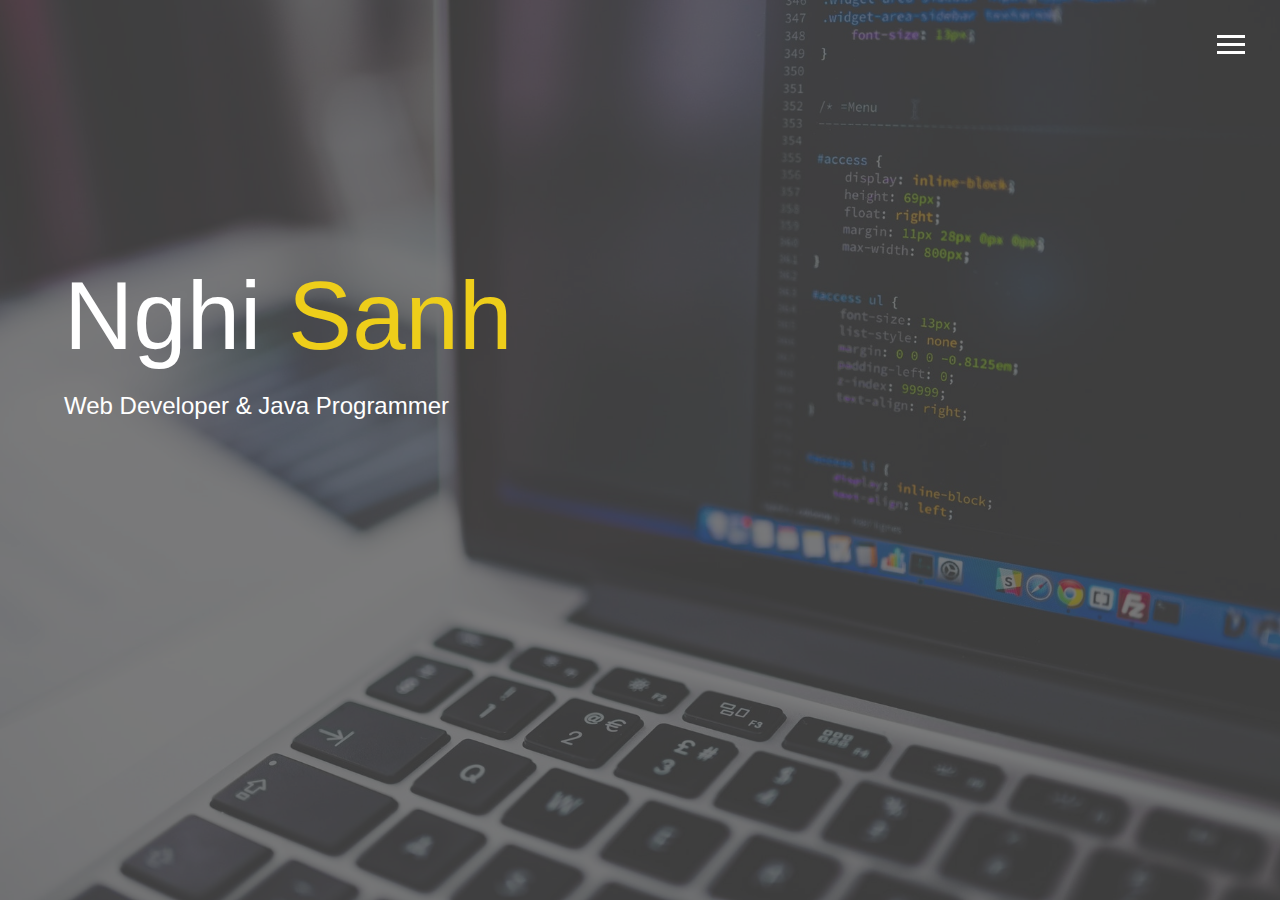
<file: index.html>
<!DOCTYPE html>
<html lang="en">

<head>
  <meta charset="UTF-8" />
  <meta name="viewport" content="width=device-width, initial-scale=1.0" />
  <meta http-equiv="X-UA-Compatible" content="ie=edge" />
  <title>Nghi Sanh | Portfolio</title>
  <link rel="stylesheet" href="style.css" />
  <link rel="stylesheet" href="https://use.fontawesome.com/releases/v5.5.0/css/all.css" integrity="sha384-B4dIYHKNBt8Bc12p+WXckhzcICo0wtJAoU8YZTY5qE0Id1GSseTk6S+L3BlXeVIU"
    crossorigin="anonymous" />
</head>

<body id="bg-img">
  <div class="overlay"></div>
  <header>
    <div class="hamburger">
      <div class="hamburger-line"></div>
      <div class="hamburger-line"></div>
      <div class="hamburger-line"></div>
    </div>

    <nav class="menu">
      <div class="menu-branding">
        <div class="portrait"></div>
      </div>
      <ul class="menu-nav">
        <li class="nav-item">
          <a href="index.html" class="nav-link">Home</a>
        </li>
        <li class="nav-item">
          <a href="about.html" class="nav-link">About Me</a>
        </li>
        <li class="nav-item"><a href="work.html" class="nav-link">Work</a></li>
        <li class="nav-item"><a href="contact.html" class="nav-link">Contact</a></li>
      </ul>
    </nav>
  </header>

  <main id="home">
    <h1 class="lg-heading">
      Nghi <span class="text-secondary">Sanh</span>
    </h1>
    <h2 class="small-heading">Web Developer & Java Programmer</h2>
    <div class="icons">
      <a href="#!"><i class="fab fa-twitter fa-2x"></i></a>
      <a href="https://www.facebook.com/lance.balzart" target="_blank"><i class="fab fa-facebook fa-2x"></i></a>
      <a href="https://linkedin.com/in/lance-balzart-77b49135/" target="_blank"><i class="fab fa-linkedin fa-2x"></i></a>
      <a href="https://github.com/lalzart" target="_blank"><i class="fab fa-github fa-2x"></i></a>
    </div>
  </main>
  <script src="app.js"></script>
</body>

</html>
</file>
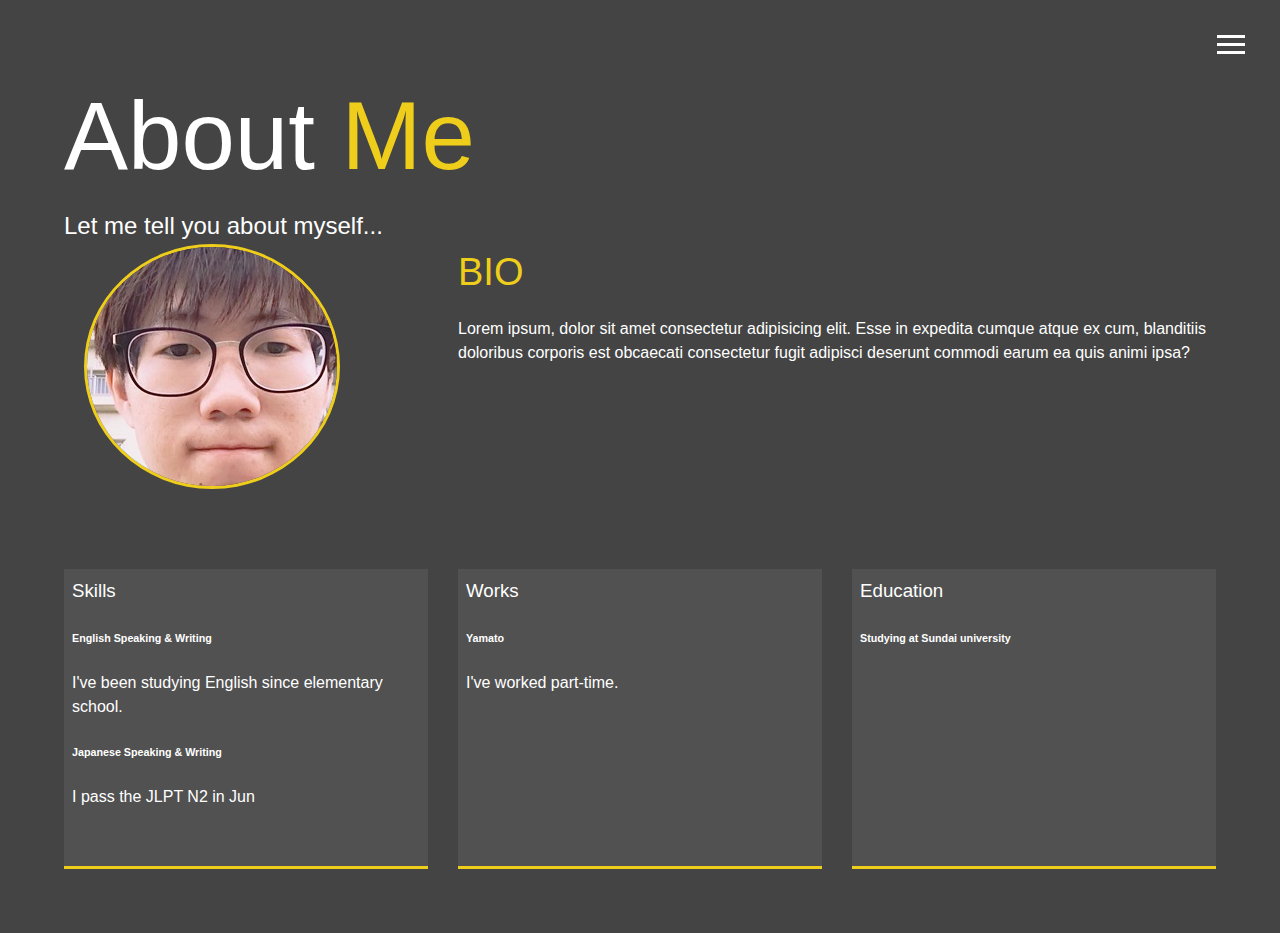
<file: about.html>
<!DOCTYPE html>
<html lang="en">

<head>
  <meta charset="UTF-8" />
  <meta name="viewport" content="width=device-width, initial-scale=1.0" />
  <meta http-equiv="X-UA-Compatible" content="ie=edge" />
  <!-- change -->
  <title>About me</title>
  <link rel="stylesheet" href="style.css" />
  <link rel="stylesheet" href="https://use.fontawesome.com/releases/v5.5.0/css/all.css" integrity="sha384-B4dIYHKNBt8Bc12p+WXckhzcICo0wtJAoU8YZTY5qE0Id1GSseTk6S+L3BlXeVIU"
    crossorigin="anonymous" />
</head>

<body>
  <div class="overlay"></div>
  <header>
    <div class="hamburger">
      <div class="hamburger-line"></div>
      <div class="hamburger-line"></div>
      <div class="hamburger-line"></div>
    </div>

    <nav class="menu">
      <div class="menu-branding">
        <div class="portrait"></div>
      </div>
      <ul class="menu-nav">
        <li class="nav-item">
          <a href="index.html" class="nav-link">Home</a>
        </li>
        <li class="nav-item">
          <a href="about.html" class="nav-link">About Me</a>
        </li>
        <li class="nav-item"><a href="work.html" class="nav-link">Work</a></li>
        <li class="nav-item"><a href="contact.html" class="nav-link">Contact</a></li>
      </ul>
    </nav>
  </header>

  <main id="about">
    <h1 class="lg-heading">
      About <span class="text-secondary">Me</span>
    </h1>
    <h2 class="small-heading">Let me tell you about myself...</h2>
    <div class="about-info">
      <img src="./portrait.jpg" alt="" class="bio-img">
      <div class="bio">
        <h3 class="text-secondary bio-title">BIO</h3>
        <p>Lorem ipsum, dolor sit amet consectetur adipisicing elit. Esse in expedita cumque atque ex cum, blanditiis doloribus
          corporis est obcaecati consectetur fugit adipisci deserunt commodi earum ea quis animi ipsa?</p>
      </div>
      <div class="job job-1">
        <h3 class="me-info">Skills</h3>
        <h6>English Speaking & Writing</h6>
        <p>I've been studying English since elementary school.</p>
        <h6>Japanese Speaking & Writing</h6>
        <p>I pass the JLPT N2 in Jun</p>
      </div>
      <div class="job job-2">
        <h3 class="me-info">Works</h3>
        <h6>Yamato</h6>
        <p>I've worked part-time.</p>
      </div>
      <div class="job job-3">
        <h3 class="me-info">Education</h3>
        <h6>Studying at Sundai university</h6>
      </div>
    </div>
  </main>
  <script src="app.js"></script>
</body>

</html>
</file>
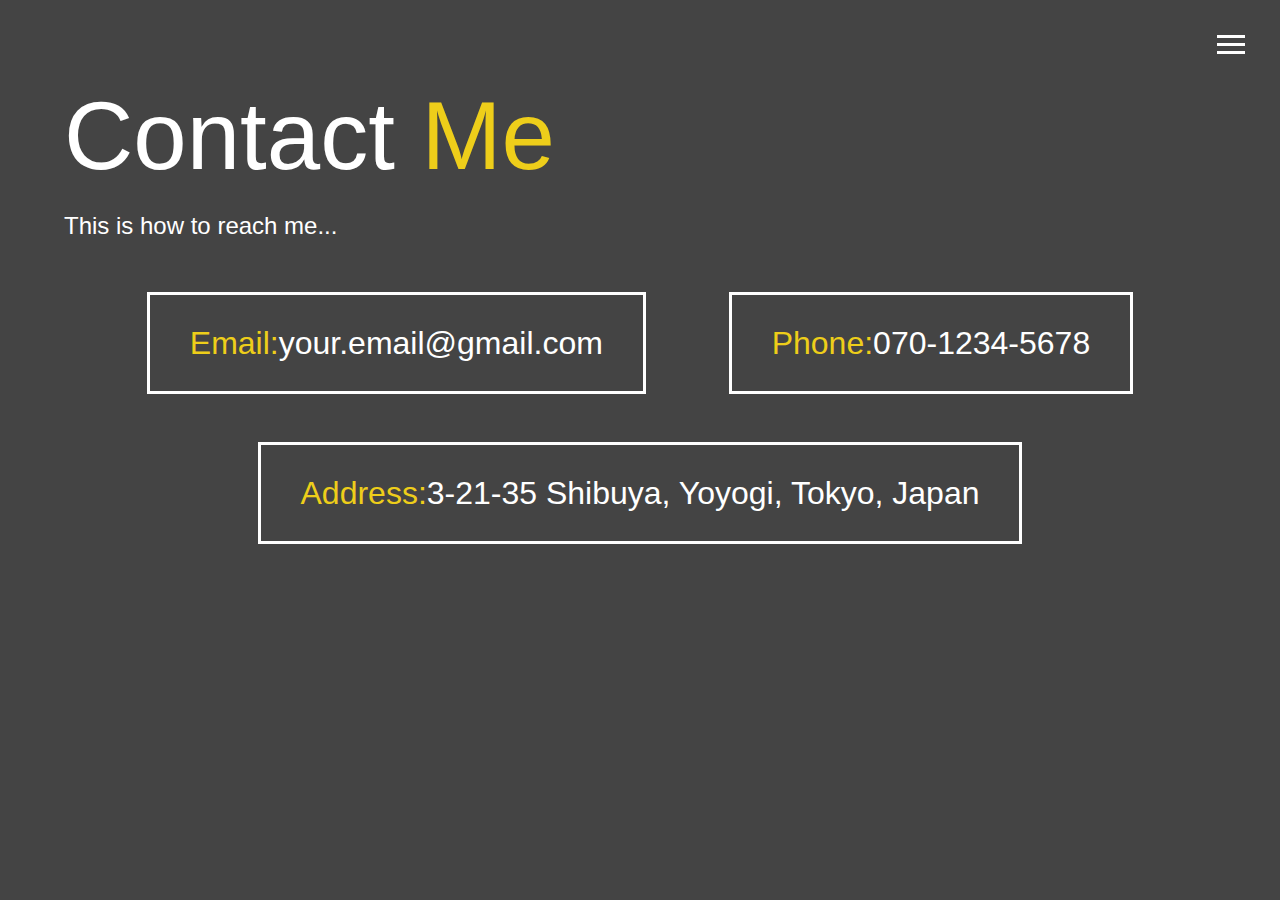
<file: contact.html>
<!DOCTYPE html>
<html lang="en">

<head>
  <meta charset="UTF-8" />
  <meta name="viewport" content="width=device-width, initial-scale=1.0" />
  <meta http-equiv="X-UA-Compatible" content="ie=edge" />
  <!-- change -->
  <title>About Me</title>
  <link rel="stylesheet" href="style.css" />
  <link rel="stylesheet" href="https://use.fontawesome.com/releases/v5.5.0/css/all.css" integrity="sha384-B4dIYHKNBt8Bc12p+WXckhzcICo0wtJAoU8YZTY5qE0Id1GSseTk6S+L3BlXeVIU"
    crossorigin="anonymous" />
</head>

<body>
  <div class="overlay"></div>
  <header>
    <div class="hamburger">
      <div class="hamburger-line"></div>
      <div class="hamburger-line"></div>
      <div class="hamburger-line"></div>
    </div>

    <nav class="menu">
      <div class="menu-branding">
        <div class="portrait"></div>
      </div>
      <ul class="menu-nav">
        <li class="nav-item">
          <a href="index.html" class="nav-link">Home</a>
        </li>
        <li class="nav-item">
          <a href="about.html" class="nav-link">About Me</a>
        </li>
        <li class="nav-item">
          <a href="work.html" class="nav-link">Work</a>
        </li>
        <li class="nav-item">
          <a href="contact.html" class="nav-link">Contact</a>
        </li>
      </ul>
    </nav>
  </header>
  <!--Contact-->
  <main id="about">
    <h1 class="lg-heading">Contact <span class="text-secondary">Me</span></h1>
    <h2 class="small-heading">This is how to reach me...</h2>
    <div class="boxes">
      <div>
        <span class="text-secondary">Email:</span>your.email@gmail.com
      </div>

      <div><span class="text-secondary">Phone:</span>070-1234-5678</div>

      <div>
        <span class="text-secondary">Address:</span>3-21-35 Shibuya, Yoyogi, Tokyo, Japan
      </div>
    </div>
  </main>
  <script src="app.js"></script>
</body>

</html>
</file>
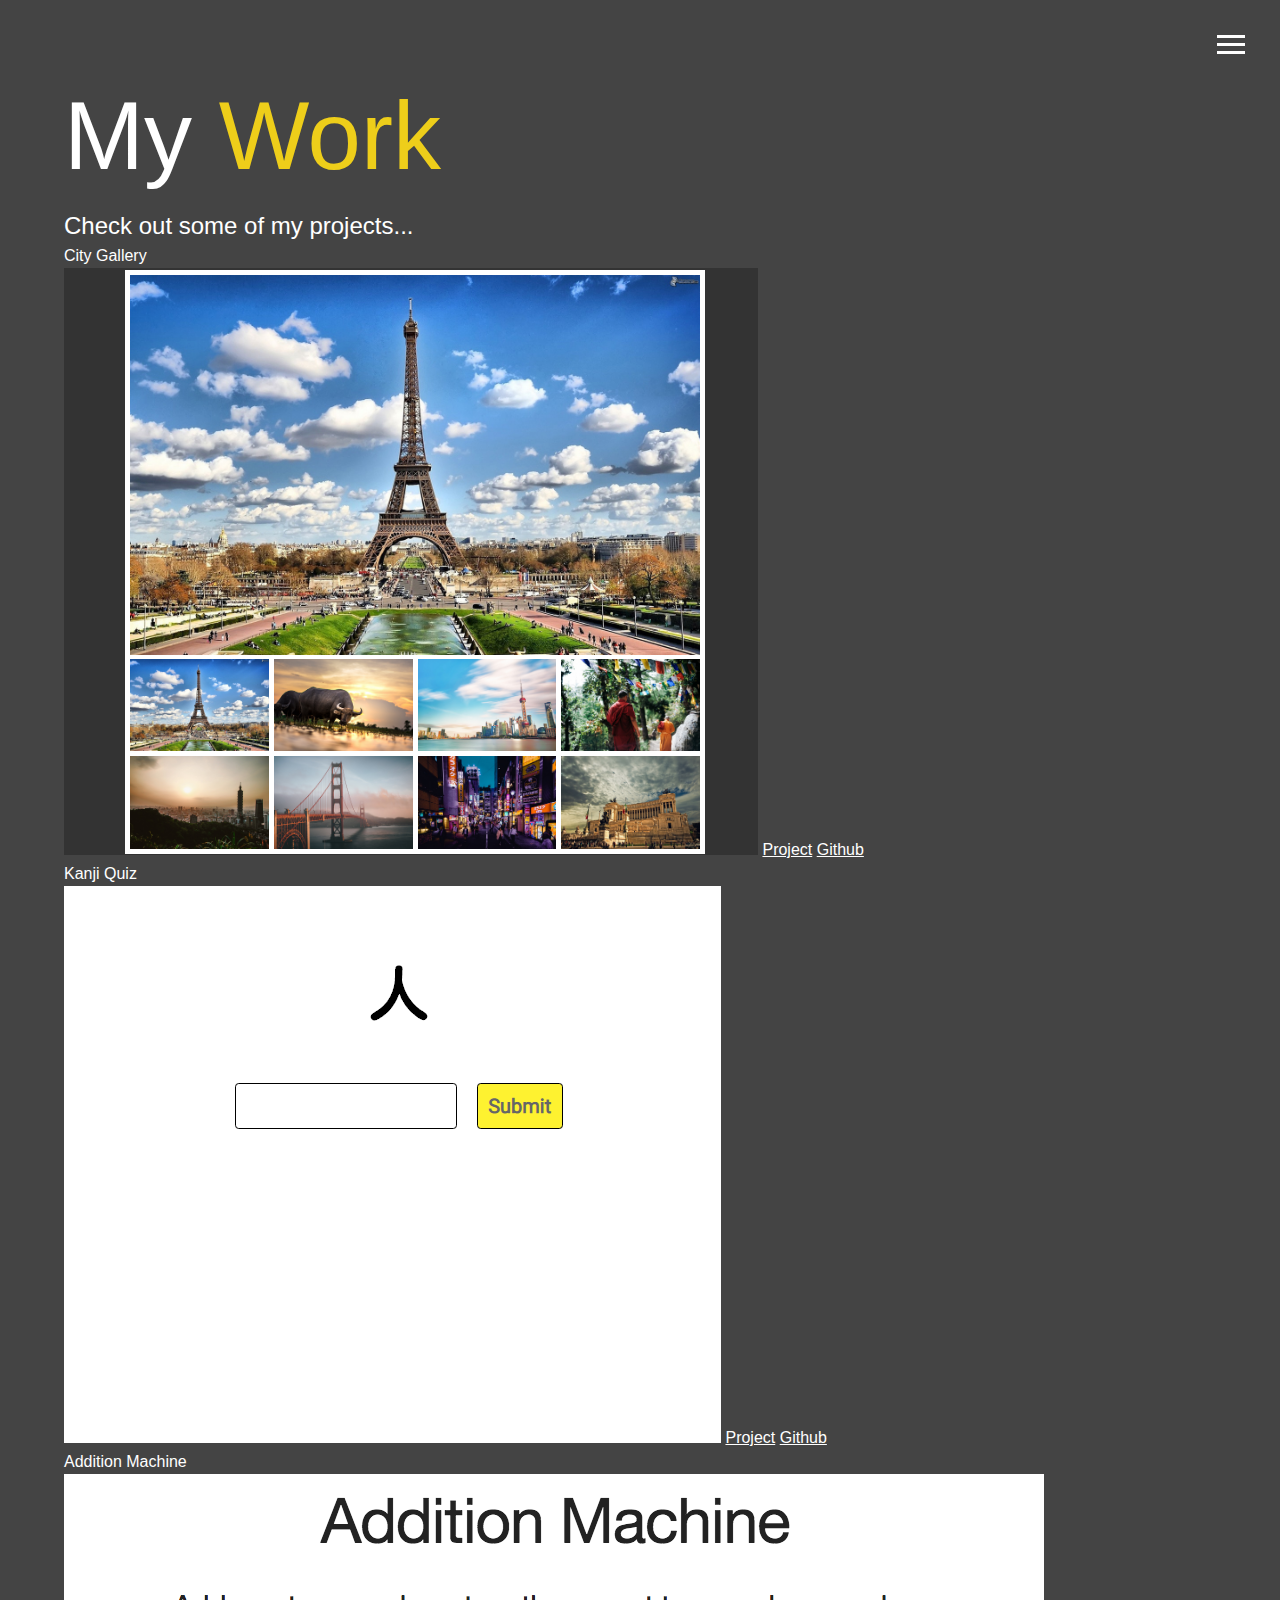
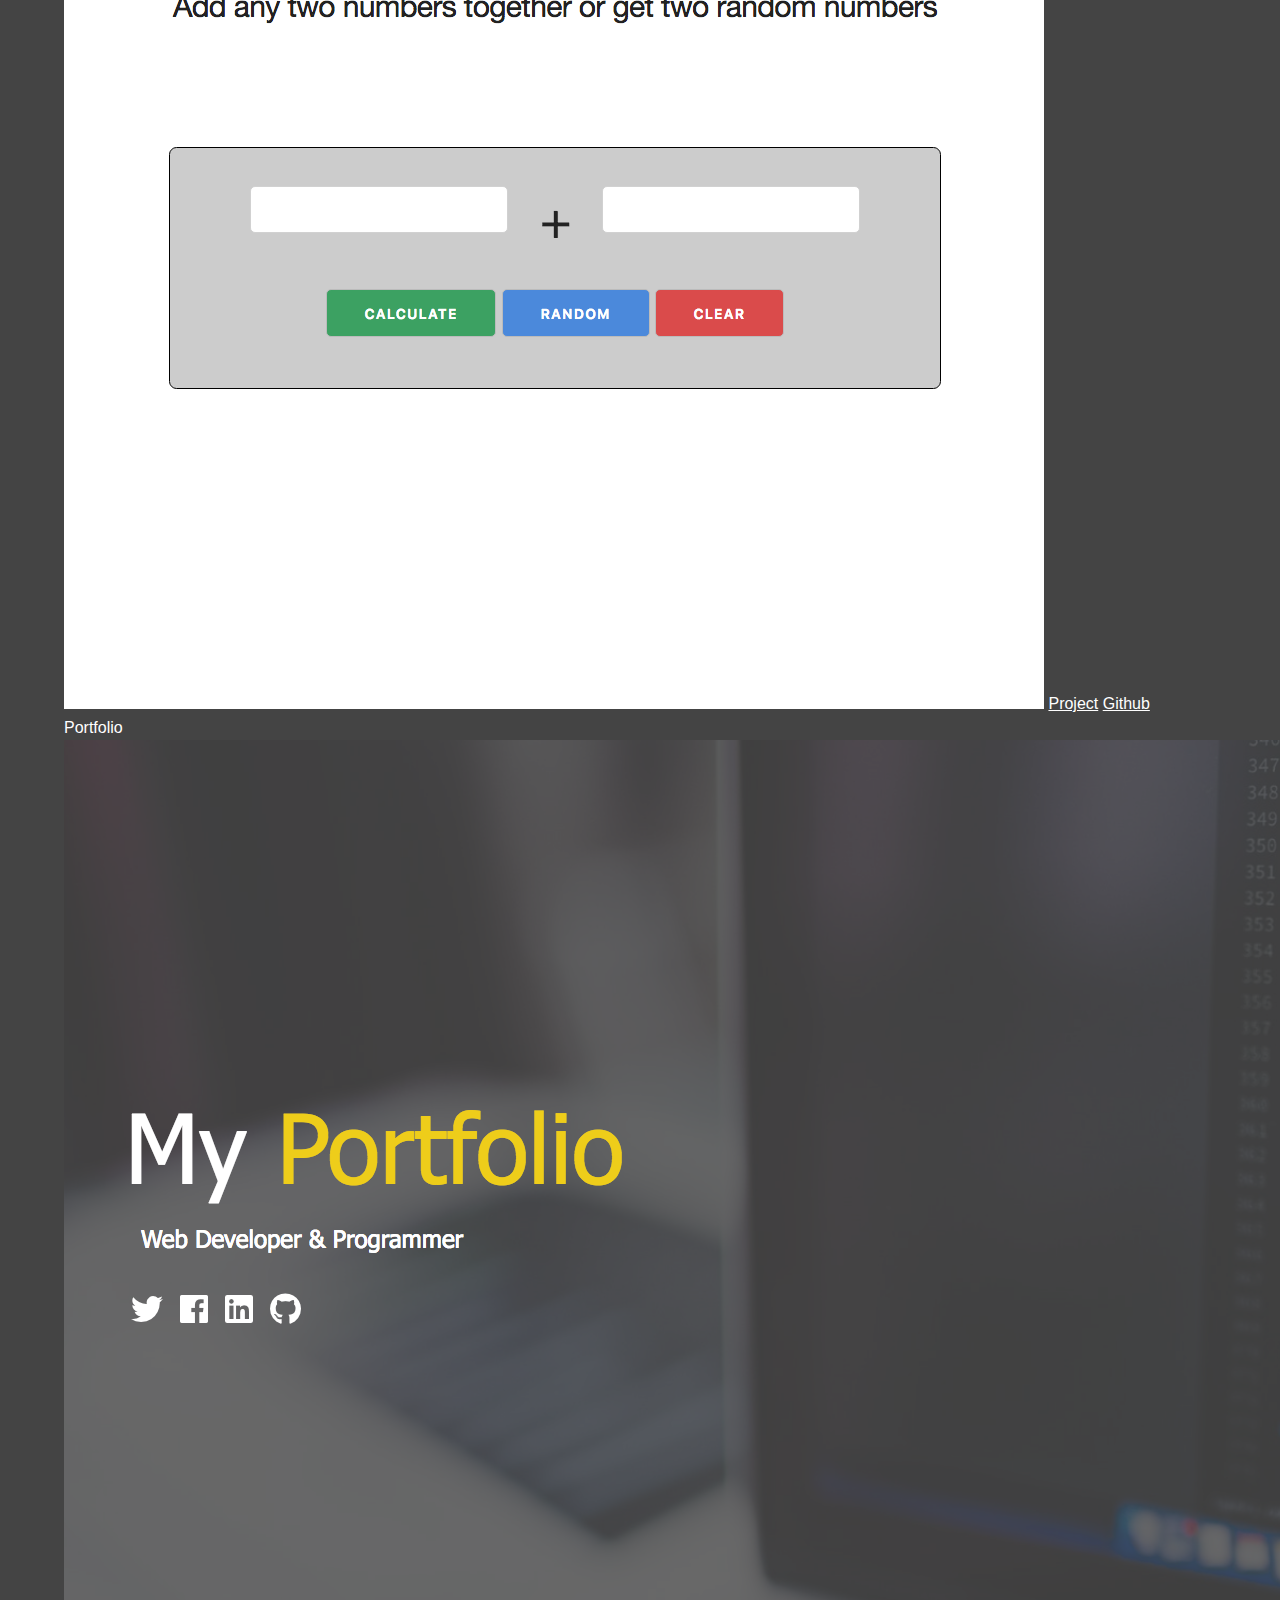
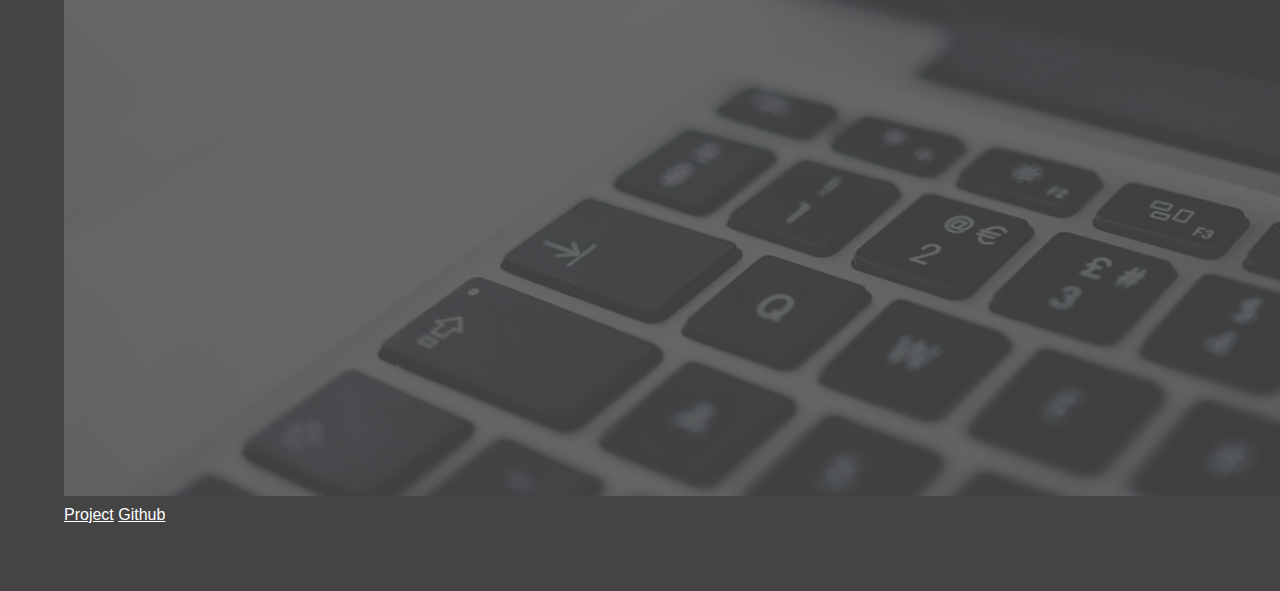
<file: work.html>
<!DOCTYPE html>
<html lang="en">

<head>
    <meta charset="UTF-8">
    <meta name="viewport" content="width=device-width, initial-scale=1.0">
    <meta http-equiv="X-UA-Compatible" content="ie=edge">
    <title>Work</title>
    <link rel="stylesheet" href="style.css">

    <link rel="stylesheet" href="https://use.fontawesome.com/releases/v5.5.0/css/all.css" integrity="sha384-B4dIYHKNBt8Bc12p+WXckhzcICo0wtJAoU8YZTY5qE0Id1GSseTk6S+L3BlXeVIU"
        crossorigin="anonymous">
</head>

<body>
    <div class="overlay"></div>
    <header>
        <div class="hamburger">
            <div class="hamburger-line"></div>
            <div class="hamburger-line"></div>
            <div class="hamburger-line"></div>
        </div>

        <nav class="menu">
            <div class="menu-branding">
                <div class="portrait"></div>
            </div>
            <ul class="menu-nav">
                <li class="nav-item">
                    <a href="index.html" class="nav-link">Home</a>
                </li>
                <li class="nav-item">
                    <a href="about.html" class="nav-link">About Me</a>
                </li>
                <li class="nav-item">
                    <a href="work.html" class="nav-link">Work</a>
                </li>
                <li class="nav-item">
                    <a href="contact.html" class="nav-link">Contact</a>
                </li>
            </ul>
        </nav>
    </header>

    <main id="about">
        <h1 class="lg-heading">My <span class="text-secondary">Work</span></h1>
        <h2 class="small-heading">Check out some of my projects...</h2>
        <div class="projects">
            <div class="item">
                <div class="project-title">City Gallery</div>
                <a href="#"><img src="Project1.png" alt="" /></a>
                <a href="#" class="work-btn btn-light"><i class="fas fa-eye"></i>Project</a>
                <a href="#" class="work-btn btn-dark"><i class="fab fa-github"></i>Github</a>
            </div>

            <div class="item">
                <div class="project-title">Kanji Quiz</div>
                <a href="#"><img src="Project2.png" alt="" /></a>
                <a href="#" class="work-btn btn-light"><i class="fas fa-eye"></i>Project</a>
                <a href="#" class="work-btn btn-dark"><i class="fab fa-github"></i>Github</a>
            </div>

            <div class="item">
                <div class="project-title">Addition Machine</div>
                <a href="#"><img src="Project3.png" alt="" /></a>
                <a href="#" class="work-btn btn-light"><i class="fas fa-eye"></i>Project</a>
                <a href="#" class="work-btn btn-dark"><i class="fab fa-github"></i>Github</a>
            </div>

            <div class="item">
                <div class="project-title">Portfolio</div>
                <a href="#"><img src="Project4.png" alt="" /></a>
                <a href="#" class="work-btn btn-light"><i class="fas fa-eye"></i>Project</a>
                <a href="#" class="work-btn btn-dark"><i class="fab fa-github"></i>Github</a>
            </div>

        </div>
    </main>
    <script src="app.js"></script>
</body>

</html>
</file>
<file: style.css>
* {
  box-sizing: border-box;
}
body {
  background-color: #444;
  color: white;
  height: 100%;
  margin: 0;
  font-family: "Segoe UI", Tahoma, Geneva, Verdana, sans-serif;
  line-height: 1.5;
}
h1,
h2,
h3 {
  margin: 0;
  font-weight: 400;
}
.lg-heading {
  font-size: 6rem;
}
.text-secondary {
  color: #eece1a;
}
.sm-heading {
  margin-bottom: 2rem;
  padding: 0.2rem 1rem;
}
a {
  color: white;
}
header {
  position: fixed;
  z-index: 2;
  width: 100%;
}
main {
  padding: 4rem;
  height: 100%;
}
.icons {
  margin-top: 1rem;
}
.icons a {
  padding: 0.4rem;
}
.icons a:hover {
  color: #eece1a;
  transition: all 0.7s ease-out;
}
#home {
  overflow: hidden;
}
#home h1 {
  margin-top: 20vh;
}
#bg-img {
  background-image: url(background.jpg);
  background-attachment: fixed;
  background-size: cover;
}
.overlay {
  position: absolute;
  background: rgba(68, 68, 68, 0.7);
  top: 0;
  right: 0;
  width: 100%;
  height: 100%;
  z-index: -1;
}
/* HAMBURGER */
.hamburger-line {
  width: 28px;
  height: 3px;
  background: #fff;
  margin-bottom: 5px;
}
.hamburger {
  position: absolute;
  top: 35px;
  right: 35px;
  cursor: pointer;
  transition: all 0.6s ease-out;
  z-index: 4;
}
.close {
  transform: rotate(180deg);
}
.menu {
  visibility: hidden;
  width: 100%;
  top: 0;
  position: fixed;
}
.show {
  visibility: visible;
}
.menu-branding,
.menu-nav {
  display: flex;
  flex-flow: column wrap;
  width: 50%;
  justify-content: center;
  align-items: center;
  height: 100vh;
  float: left;
  overflow: hidden;
}
.menu-nav{
  margin:0;
  padding:0;
  background:#333;
  list-style:none;
}
.menu .nav-link {
  display:inline-block;
  position:relative;
  font-size:30px;
  text-transform: uppercase;
  padding:16px;
  font-weight:400;
  text-decoration: none;
}
.nav-link:hover{
  color:#eece1a;
}

.menu-branding{
  background:#777;
}
.portrait{
  max-width:100%;
  max-height:100%;
  width:250px;
  height:250px;
  background:url('./portrait.jpg');
  border-radius:50%;
  border:3px solid #eece1a;
  z-index: auto;
}

/* ABOUT pAGE */
.about-info{
  display:grid;
  grid-gap: 30px;
  grid-template-areas: "bioimg bio bio"
  "job1 job2 job3";
  grid-template-columns: repeat(3,1fr);
}
#about {
  max-width:1440px;
  margin:auto;
}
.bio-title{
font-size:38px;
}
.bio-img{
  grid-area:bioimg;
  margin-left:20px;
  border-radius:50%;
  border:3px solid #eece1a;
}
.bio{
  grid-area: bio;
  
  font-size:22;
}
.job{
  border-bottom:3px solid #eece1a;
  margin-top:50px;
  background:#515151;
  padding:0.5rem;
  min-height: 300px;
}

.job-1{
  grid-area:job1;
}
.job-2{
  grid-area:job2;
}
.job-3{
  grid-area: job3;
}

/* CONTACT PAGE*/
.boxes {
  display: flex;
  justify-content: space-evenly;
  flex-wrap: wrap;
  margin-top: 3rem;
  align-items: center;
}
.boxes div {
  font-size: 2rem;
  border: 3px solid #fff;
  margin-bottom: 3rem;
  padding: 1.5rem 2.5rem;
  transition: all 0.5s ease-out;
}
.boxes div:hover {
  padding: 0.5rem 1.5rem;
  background: #eece1a;
  color: #000;
}
.boxes div:hover span {
  color: #000;
}
</file>
